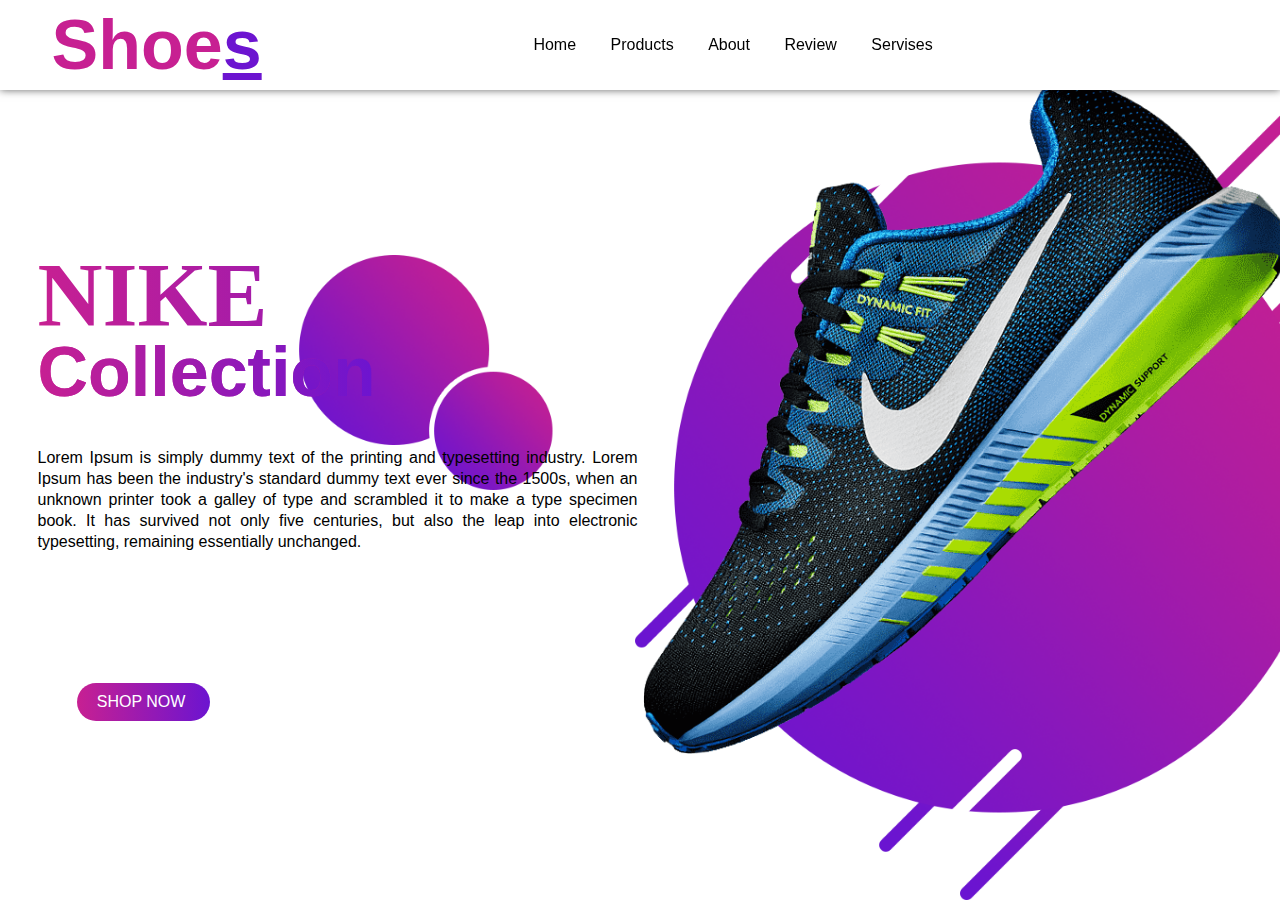
<file: Projeto2-HeroSection/index.html>
<!DOCTYPE html>
<html lang="en">
  <head>
    <meta charset="UTF-8" />
    <meta http-equiv="X-UA-Compatible" content="IE=edge" />
    <meta name="viewport" content="width=device-width, initial-scale=1.0" />
    <title>Nike - Just Do It</title>
    <link rel="stylesheet" href="style.css" />
    <link rel="shortcut icon" href="image/logo.png" />
    <link
      rel="stylesheet"
      href="https://cdnjs.cloudflare.com/ajax/libs/font-awesome/6.1.1/css/all.min.css"
      integrity="sha512-KfkfwYDsLkIlwQp6LFnl8zNdLGxu9YAA1QvwINks4PhcElQSvqcyVLLD9aMhXd13uQjoXtEKNosOWaZqXgel0g=="
      crossorigin="anonymous"
      referrerpolicy="no-referrer"
    />
  </head>
  <body>
    <section>
      <nav>
        <div class="logo">
          <h1>Shoe<span>s</span></h1>
        </div>

        <ul>
          <li><a href="#Home">Home</a></li>
          <li><a href="#Products">Products</a></li>
          <li><a href="#About">About</a></li>
          <li><a href="#Review">Review</a></li>
          <li><a href="#Servises">Servises</a></li>
        </ul>

        <div class="icons">
          <i class="fa-solid fa-heart"></i>
          <i class="fa-solid fa-cart-shopping"></i>
          <i class="fa-solid fa-user"></i>
        </div>
      </nav>

      <div class="main" id="Home">
        <div class="main_content">
          <div class="main_text">
            <h1>NIKE<br /><span>Collection</span></h1>
            <p>
              Lorem Ipsum is simply dummy text of the printing and typesetting
              industry. Lorem Ipsum has been the industry's standard dummy text
              ever since the 1500s, when an unknown printer took a galley of
              type and scrambled it to make a type specimen book. It has
              survived not only five centuries, but also the leap into
              electronic typesetting, remaining essentially unchanged.
            </p>
          </div>
          <div class="main_image">
            <img src="image/shoes.png" id="imagem" onclick="trocarImagem()"/>
          </div>
        </div>
        <div class="social_icon">
          <i class="fa-brands fa-facebook-f"></i>
          <i class="fa-brands fa-twitter"></i>
          <i class="fa-brands fa-instagram"></i>
          <i class="fa-brands fa-linkedin-in"></i>
        </div>
        <div class="button" id="meu-botao">
          <a href="#">SHOP NOW</a>
          <i class="fa-solid fa-chevron-right"></i>
        </div>
      </div>
    </section>
    <script src="script.js"></script>
  </body>
</html>
</file>
<file: Projeto2-HeroSection/style.css>
*{
    margin: 0;
    padding: 0;
    box-sizing: border-box;
    font-family: sans-serif;
}

html{
    scroll-behavior: smooth;
}

::-webkit-scrollbar{
    width: 15px;
}

::-webkit-scrollbar-track{
    border-radius: 5px;
    box-shadow: inset 0 0 10px rgba(0,0,0,0.25);
}

::-webkit-scrollbar-thumb{
    border-radius: 5px;
    background: linear-gradient(to top, #c72092 , #6c14d0);
}

section{
    width: 100%;
    height: 100vh;
    background-image: url(image/bg1.png);
    background-size: cover;
    background-position: center;
}

section nav{
    display: flex;
    align-items: center;
    justify-content: space-around;
    box-shadow: 0 0 8px rgba(0,0,0,0.6);
    background: white;
    position: fixed;
    top: 0;
    left: 0;
    right: 0;
    z-index: 100;
}

section nav .logo{
    font-size: 35px;
    color: #c72092;
    margin: 5px 0;
    cursor: pointer;
    position: relative;
    left: -4%;
}

section nav .logo span{
    color: #6c14d0;
    text-decoration: underline;
}

section nav ul{
    list-style: none;
}

section nav ul li{
    display: inline-block;
    margin: 5px 15px;
}

section nav ul li a{
    text-decoration: none;
    color: black;
    transition: 0.2s;
}

section nav ul li a:hover{
    color: #c72092;
}

section nav .icons i{
    margin: 0 4px;
    cursor: pointer;
    font-size: 18px;
    transition: 0.3s;
}

section nav .icons i:hover{
    color: #c72092;
}

section .main .main_content{
    display: flex;
    align-items: center;
    justify-content: space-around;
}

section .main .main_content .main_text h1{
    font-size: 90px;
    line-height: 70px;
    font-family: pyxidium quick;
    background: linear-gradient(to right, #c72092,#6c14d0);
    -webkit-background-clip: text;
    -webkit-text-fill-color: transparent;
    position: relative;
    top: 45px;
    left: 5%;
}

section .main .main_content .main_text h1 span{
    font-size: 70px;
    background: linear-gradient(to right, #c72092,#6c14d0);
    -webkit-background-clip: text;
    -webkit-text-fill-color: transparent;
}

section .main .main_content .main_text p{
    width: 600px;
    text-align: justify;
    line-height: 21px;
    position: relative;
    top: 85px;
    left: 5%;
}

section .main .main_content .main_image img{
    width: 650px;
    position: relative;
    left: 20px;
    top: 75px;
}

section .main .social_icon{
    position: absolute;
    top: 50%;
    left: 98%;
    transform: translate(-50%,-50%);
    font-size: 19px;
}

section .main .social_icon i{
    margin: 8px 0;
    cursor: pointer;
    transition: 0.3s;
}

section .main .social_icon i:hover{
    color: #c72092;
}

section .main .button{
    position: absolute;
    left: 6%;
    padding: 10px 20px;
    border-radius: 30px;
    background: linear-gradient(to right,#c72092 , #6c14d0);
}

section .main .button a{
    color: white;
    text-decoration: none;
}

section .main .button i{
    color: white;
    margin-left: 5px;
    transition: 0.3s;
}

section .main .button:hover i{
    transform: translateX(6px);
}
</file>
